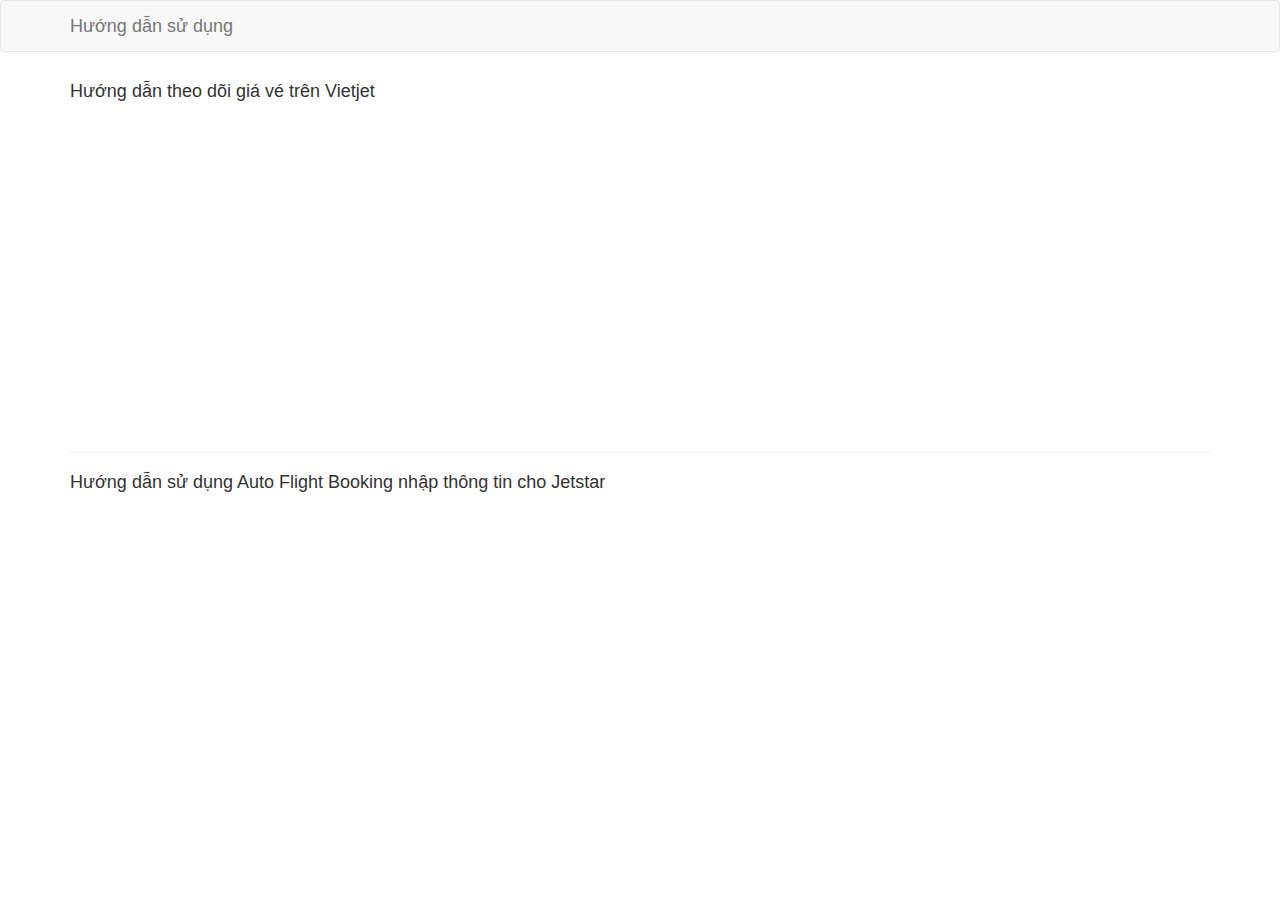
<file: src/help/index.html>
<!DOCTYPE html>
<html lang="en">
<head>
	<meta charset="UTF-8">
	<title>Hướng dẫn sử dụng</title>
	<meta name="description" content="">
	<meta name="viewport" content="width=device-width">
	<link rel="stylesheet" href="/bower_components/bootstrap/dist/css/bootstrap.css" />
	<script src="/js/jquery/jquery.min.js"></script>
	<script src="/js/common.js"></script>	
</head>
<body>
	<header class="navbar navbar-default" role="banner">
		<div class="container">
			<div class="navbar-header">
				<a href="/src/help/index.html" class="navbar-brand">Hướng dẫn sử dụng</a>
			</div>
		</div>
	</header>
	<div class="container" style="padding-bottom: 50px;">
		<h4>Hướng dẫn theo dõi giá vé trên Vietjet</h4>
		<iframe width="560" height="315" src="http://www.youtube.com/embed/npEG15HTUoE" frameborder="0" allowfullscreen></iframe>
		<hr>
		<h4>Hướng dẫn sử dụng Auto Flight Booking nhập thông tin cho Jetstar</h4>
		<iframe width="560" height="315" src="http://www.youtube.com/embed/6pa2WiBZ5hU" frameborder="0" allowfullscreen></iframe>
	</div>
</body>
</html>
</file>
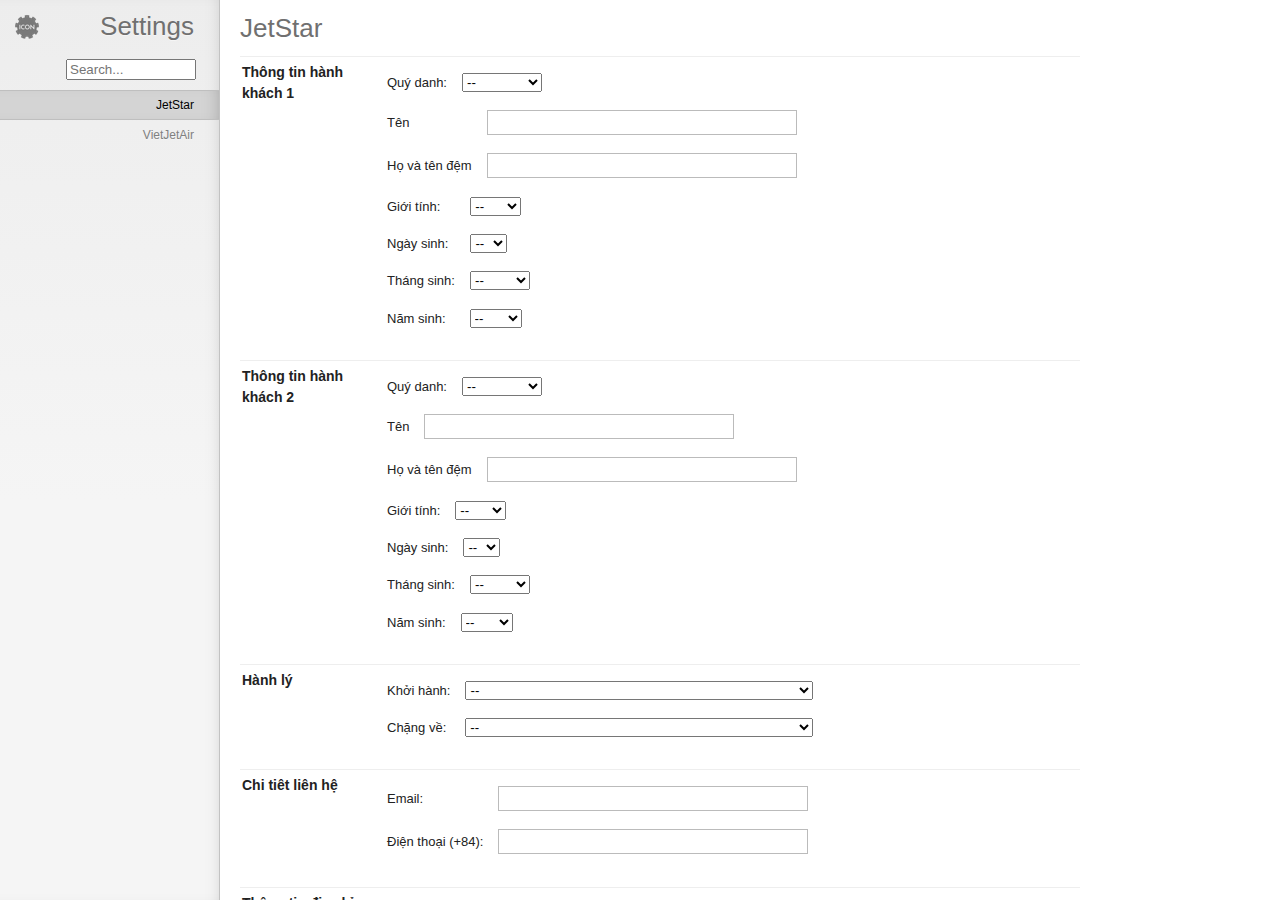
<file: src/options_custom/index.html>
<!--
// Copyright (c) 2011 Frank Kohlhepp
// https://github.com/frankkohlhepp/fancy-settings
// License: LGPL v2.1
-->
<!DOCTYPE html>
<html>
    <head>
        <meta charset="utf-8">
        <title id="title"></title>
        
        <!-- Stylesheets -->
        <link id="favicon" rel="icon" href="">
        <link rel="stylesheet" href="lib/default.css" media="screen">
        <link rel="stylesheet" href="css/main.css" media="screen">
        <link rel="stylesheet" href="css/setting.css" media="screen">
        <link rel="stylesheet" href="custom.css" media="screen">
        
        <!-- JavaScripts -->
        <script src="lib/mootools-core.js"></script>
        <script src="lib/store.js"></script>
        <script src="js/classes/tab.js"></script>
        <script src="js/classes/setting.js"></script>
        <script src="js/classes/search.js"></script>
        <script src="js/classes/fancy-settings.js"></script>
        <script src="i18n.js"></script>
        <script src="js/i18n.js"></script>
        <script src="manifest.js"></script>
        <script src="settings.js"></script>
    </head>
    <body class="no-select">
        <div id="sidebar" class="fancy">
            <img id="icon" src="" alt=""><h1 id="settings-label"></h1>
            <div id="tab-container">
                <div id="search-container" class="tab">
                    <input id="search" type="search" placeholder="">
                </div>
            </div>
        </div>
        <div id="content">
            <div id="search-result-container" class="tab-content">
                <h2 id="search-label"></h2>
            </div>
        </div>
    </body>
</html>
</file>
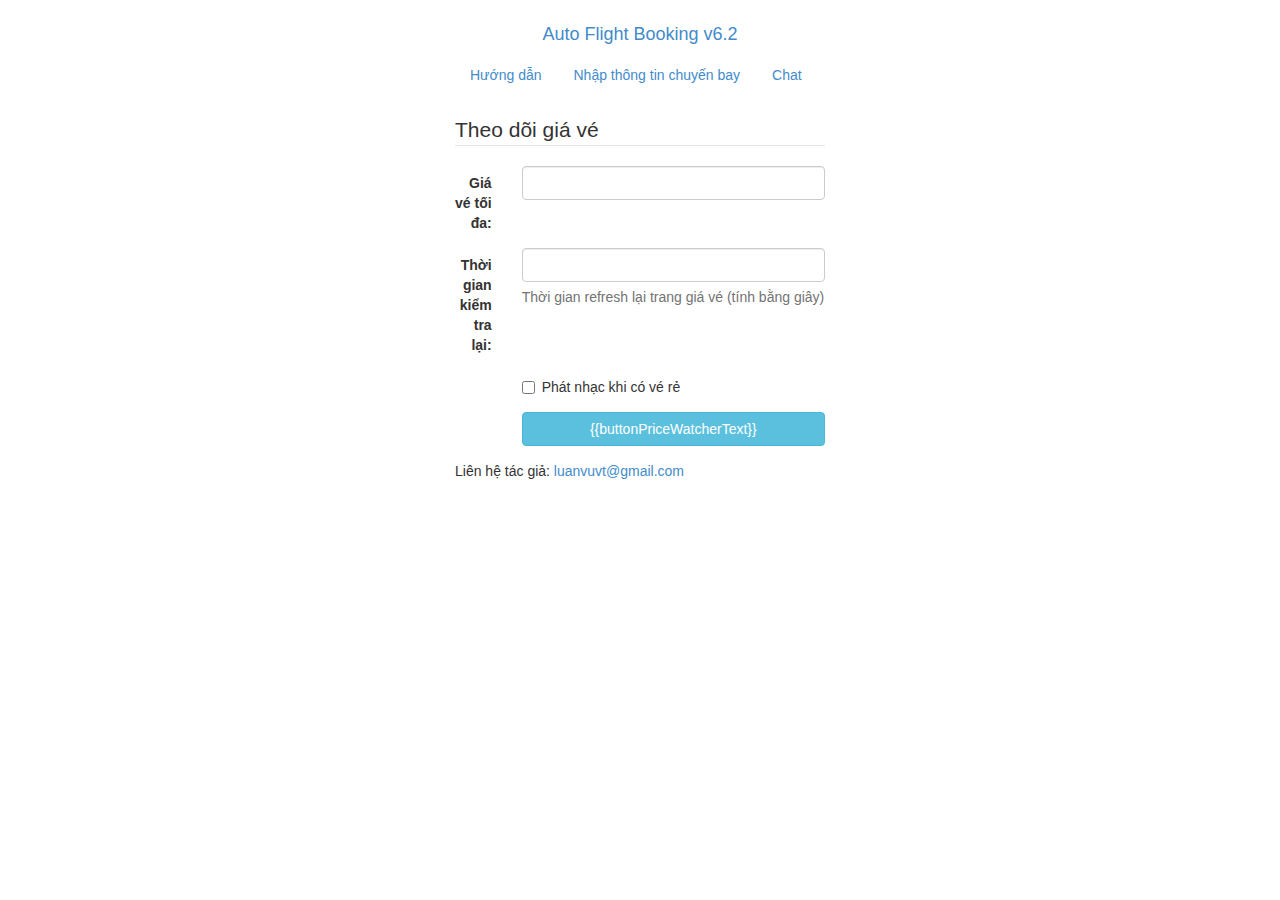
<file: src/page_action/index.html>
<!doctype html>
<html lang="en">
	<head>
		<meta charset="utf-8">
		<title>Thiết lập theo dõi giá vé | Auto Flight Booking</title>
		<link rel="stylesheet" href="/bower_components/bootstrap/dist/css/bootstrap.css" />
		<style>
		body {
			padding: 15px;
		}

		.new-version-label {
			color: red;
		}
		</style>
		<script src="/js/jquery/jquery.min.js"></script>
		<script src="/js/common.js"></script>
		<script src="/js/defaults.js"></script>
		<script src="/bower_components/angular/angular.min.js"></script>
		<script src="app.js"></script>
	</head>

	<body ng-app="app" ng-controller="Ctrl">
		<div class="container" style="width: 400px;">
			<h4 style="text-align: center;"><a href="/changelogs.html" id="changelogs" target="_blank" title="Xem thay đổi trong phiên bản mới" ng-click="updateVersion()">Auto Flight Booking v6.2<span class="new-version-label" ng-if="hasNewVersion"> (NEW)</span></a></h4>
			<ul class="nav nav-pills">
			  <li><a href="#" ng-click="openHelp()" id="help-page">Hướng dẫn</a></li>
			  <li><a href="#" ng-click="openAutocompleteForm()" id="autocomplete-page">Nhập thông tin chuyến bay</a></li>
			  <li><a href="#" ng-click="openChatbox()" id="chat-page">Chat</a></li>
			</ul>
			<div id="codes">
				<div ng-repeat="code in codes" ng-bind-html="code | to_trusted"></div>
			</div>
			<div class="form-horizontal" style="margin-top: 20px;">
				<fildset>
					<legend>Theo dõi giá vé</legend>
				</fieldset>
			  <div class="form-group">
			    <label class="col-sm-2 control-label">Giá vé tối đa:</label>
			    <div class="col-sm-10">
			      <input type="number" class="form-control" ng-model="options.minPrice" />
			    </div>
			  </div>
			  <div class="form-group">
			    <label class="col-sm-2 control-label">Thời gian kiểm tra lại:</label>
			    <div class="col-sm-10">
			      <input type="number" class="form-control" ng-model="options.reloadSecond" />
			      <span class="help-block">Thời gian refresh lại trang giá vé (tính bằng giây)</span>
			    </div>
			  </div>
			  <div class="form-group">
			      <div class="col-sm-offset-2 col-sm-10">
			        <div class="checkbox">
			          <label>
			            <input type="checkbox" id="found-ring-check" ng-model="options.ring"> Phát nhạc khi có vé rẻ
			          </label>
			        </div>
			      </div>
			    </div>
			  <div class="form-group">
			    <div class="col-sm-offset-2 col-sm-10">
			    <button id="toggle-tracking" class="btn btn-info btn-block" ng-click="togglePriceWatcher()">{{buttonPriceWatcherText}}</button>
			    </div>
			  </div>
			</div>
			<p>Liên hệ tác giả: <a href="mailto:luanvuvt@gmail.com">luanvuvt@gmail.com</a></p>
		</div>
	</body>
</html>
</file>
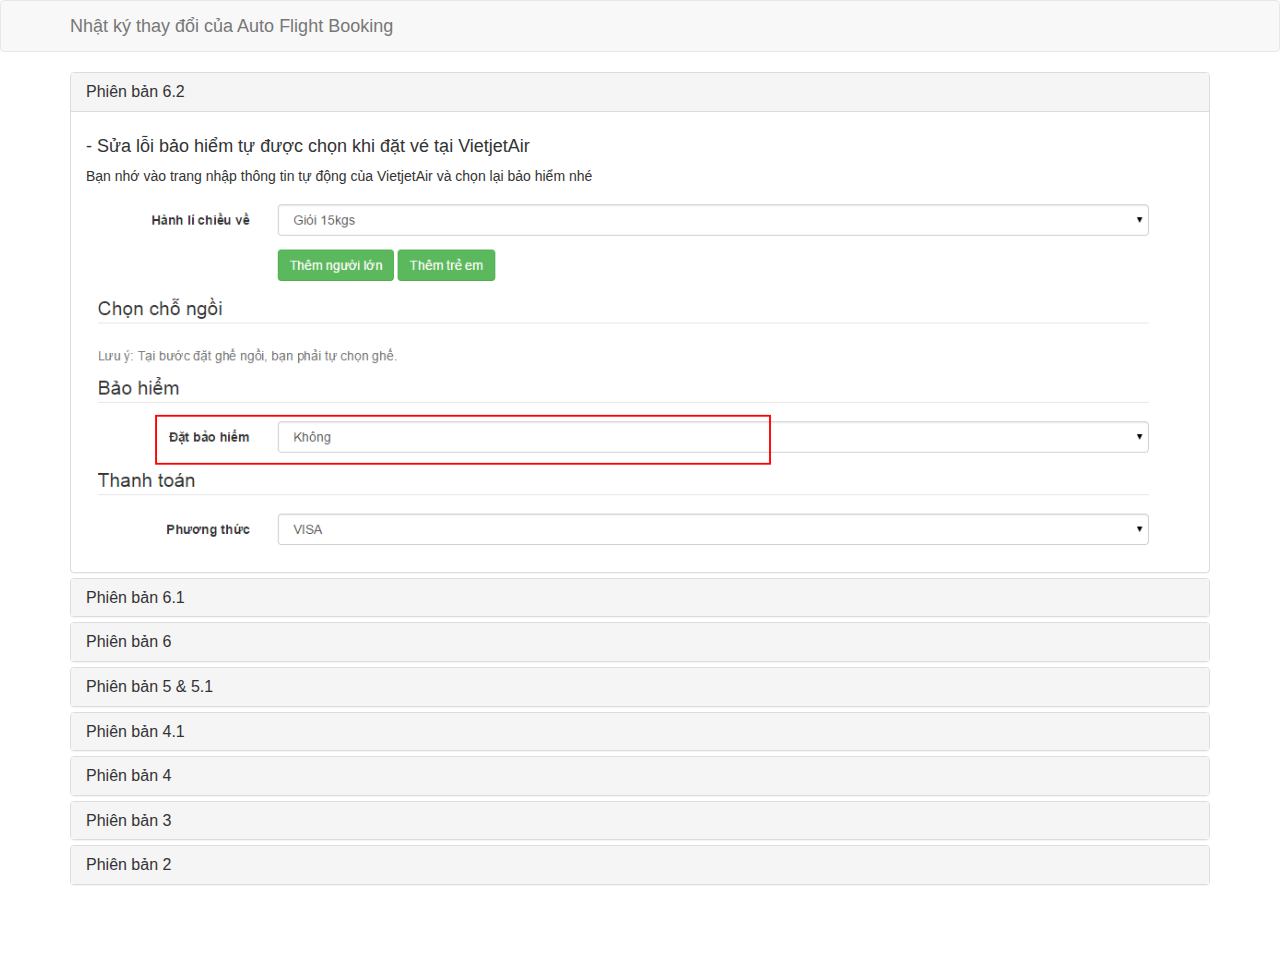
<file: changelogs.html>
<!DOCTYPE html>
<html lang="en">
<head>
	<meta charset="UTF-8">
	<title>Auto Flight Booking Changelogs</title>
	<meta name="description" content="">
	<meta name="viewport" content="width=device-width">
	<link rel="stylesheet" href="/bower_components/bootstrap/dist/css/bootstrap.css" />
	<style>
	.accordion-toggle {
		cursor: pointer;
	}
	</style>
	<script src="/js/jquery/jquery.min.js"></script>
	<script src="/js/common.js"></script>
	<script src="/bower_components/angular/angular.min.js"></script>
	<script src="/bower_components/angular-bootstrap/ui-bootstrap.min.js"></script>
	<script src="/bower_components/angular-bootstrap/ui-bootstrap-tpls.min.js"></script>
	<script src="changelogs/app.js"></script>	
</head>
<body ng-app="app">
	<header class="navbar navbar-default" role="banner">
		<div class="container">
			<div class="navbar-header">
				<a href="/changelogs.html" class="navbar-brand">Nhật ký thay đổi của Auto Flight Booking</a>
			</div>
		</div>
	</header>
	<div class="container" style="padding-bottom: 50px;">
		<accordion>
			<accordion-group heading="Phiên bản 6.2" is-open="open" ng-init="open = true;">
				<h4>- Sửa lỗi bảo hiểm tự được chọn khi đặt vé tại VietjetAir</h4>
				<p>Bạn nhớ vào trang nhập thông tin tự động của VietjetAir và chọn lại bảo hiểm nhé</p>
				<img class="img-responsive" src="changelogs/vj_insurance.png" alt="VJ Insurance">
			</accordion-group>
			<accordion-group heading="Phiên bản 6.1">
				<h4>- Sửa lỗi không thể theo dõi vé rẻ của VietjetAir</h4>
			</accordion-group>
			<accordion-group heading="Phiên bản 6">
				<h4>- Sửa 'Giá vé tối thiểu' thành 'Giá vé tối đa' trong trang theo dõi giá vé</h4>
				<h4>- Đánh dấu khi có ứng dụng có phiên bản mới</h4>
				<img src="changelogs/new_version.png" />
			</accordion-group>
			<accordion-group heading="Phiên bản 5 & 5.1">
				<h4>Hiển thị mã đặt chỗ bị ẩn của Vietjet Air khi thanh toán Smartlink (đã sửa lỗi không hiển thị mã đặt chỗ ở v5.1)</h4>
				<img src="/changelogs/hidden_seat_code.png" alt="BayNhe Latest Posts" />
			</accordion-group>
			<accordion-group heading="Phiên bản 4.1">
				<h4>Sửa lỗi không phát nhạc khi có vé rẻ</h4>
			</accordion-group>
			<accordion-group heading="Phiên bản 4">
				<h4>Tự động thông báo bài viết mới từ <a href="http://baynhe.vn" target="_blank">baynhe.vn</a></h4>
				<img src="changelogs/baynhe_latest_posts.png" alt="BayNhe Latest Posts" />
				<p style="font-style: italic;">Với chức năng này, bạn sẽ luôn cập nhật được tin tức về vé rẻ nhanh nhất từ <a href="http://baynhe.vn" target="_blank">baynhe.vn</a></p>
			</accordion-group>
			<accordion-group heading="Phiên bản 3">
				<h4>Thêm chức năng nhập thông tin nhanh cho Vietnam Airlines</h4>
				<a href="http://www.youtube.com/embed/fP2WUurWTQA" target="_blank">Hướng dẫn sử dụng trên Youtube</a>
				<hr>
				<h4>Tích hợp chatbox của <a href="http://baynhe.vn">Bay Nhé</a></h4>
				<p><a href="src/chat/index.html" target="_blank">Link chatbox mới</a></p>
				<p style="font-style: italic;">Tính năng này sẽ giúp mọi người đặt vé nhanh hơn khi nhận được tin từ các bạn trong Bay Nhé và Ứng dụng :)</p>
				<hr />
				<h4>Thêm video hướng dẫn cách sử dụng ứng dụng</h4>
				<p>Bạn có thể vào trang <a href="src/help/index.html" target="_blank">Hướng dẫn</a> để xem chi tiết nhé.</p>
			</accordion-group>
			<accordion-group heading="Phiên bản 2">
				<h4>Tự động nhập thông tin chuyến bay</h4>
				<p style="font-style: italic;">Cách nhập thông tin cho Vietjet tương tự như trên demo.</p>
				<a href="http://www.youtube.com/embed/6pa2WiBZ5hU" target="_blank">Hướng dẫn sử dụng trên Youtube</a>
				<hr />
				<h4>Thêm nút hiển thị tab có vé rẻ trên hộp thông báo</h4>
				<img src="/images/discount-page-button.png" />
			</accordion-group>
		</accordion>		
		<div>
		</div>
	</div>
</body>
</html>
</file>
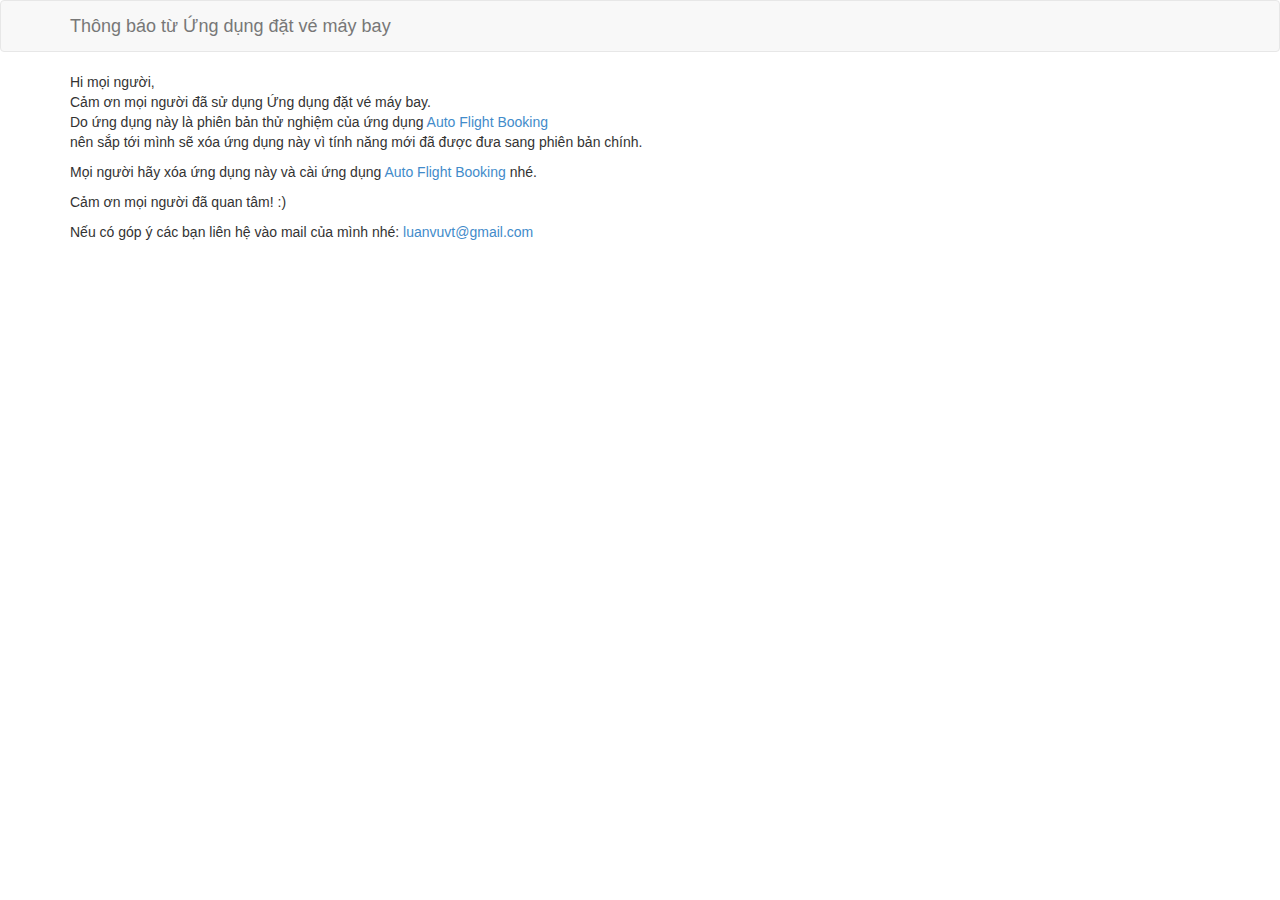
<file: info.html>
<!DOCTYPE html>
<html lang="en">
<head>
	<meta charset="UTF-8">
	<title>Thông báo từ Ứng dụng đặt vé máy bay</title>
	<meta name="description" content="">
	<meta name="viewport" content="width=device-width">
	<link rel="stylesheet" href="/bower_components/bootstrap/dist/css/bootstrap.css" />
</head>
<body>
	<header class="navbar navbar-default" role="banner">
		<div class="container">
			<div class="navbar-header">
				<a href="/info.html" class="navbar-brand">Thông báo từ Ứng dụng đặt vé máy bay</a>
			</div>
		</div>
	</header>
	<div class="container">
		<p>
			Hi mọi người,<br />
			Cảm ơn mọi người đã sử dụng Ứng dụng đặt vé máy bay. <br />
			Do ứng dụng này là phiên bản thử nghiệm của ứng dụng <a href="https://chrome.google.com/webstore/detail/auto-flight-booking/napjhloekijbjlidhihkkfjgdjdmlagp?utm_source=beta-version&utm_medium=info&utm_campaign=beta%20info" target="_blank">Auto Flight Booking</a><br />
			nên sắp tới mình sẽ xóa ứng dụng này vì tính năng mới đã được đưa sang phiên bản chính.
			<p>Mọi người hãy xóa ứng dụng này và cài ứng dụng <a href="https://chrome.google.com/webstore/detail/auto-flight-booking/napjhloekijbjlidhihkkfjgdjdmlagp?utm_source=beta-version&utm_medium=info&utm_campaign=beta%20info" target="_blank">Auto Flight Booking</a> nhé.</p>
			<p>Cảm ơn mọi người đã quan tâm! :)</p>
			<p>Nếu có góp ý các bạn liên hệ vào mail của mình nhé: <a href="mailto:luanvuvt@gmail.com">luanvuvt@gmail.com</a></p>
		</p>
	</div>
</body>
</html>
</file>
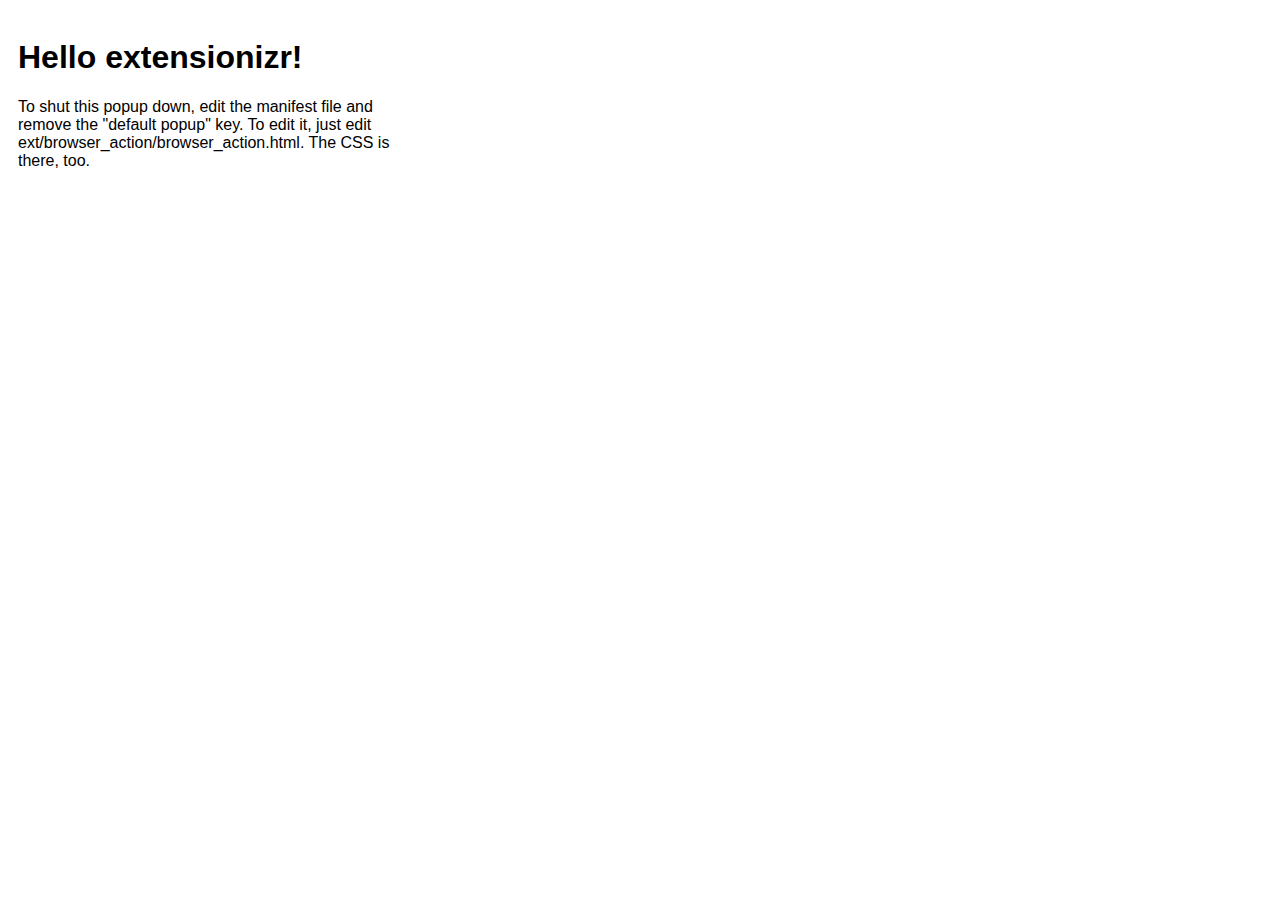
<file: src/browser_action/browser_action.html>
<!doctype html>
<style type="text/css">
	#mainPopup {
		padding: 10px;
		height: 200px;
		width: 400px;
		font-family: Helvetica, Ubuntu, Arial, sans-serif;
	}
	h1 {
		font-size: 2em;
	}
</style>

<div id="mainPopup">
<h1>Hello extensionizr!</h1>
<p>To shut this popup down, edit the manifest file and remove the "default popup" key. To edit it, just edit ext/browser_action/browser_action.html. The CSS is there, too.</p>
</div>
</file>
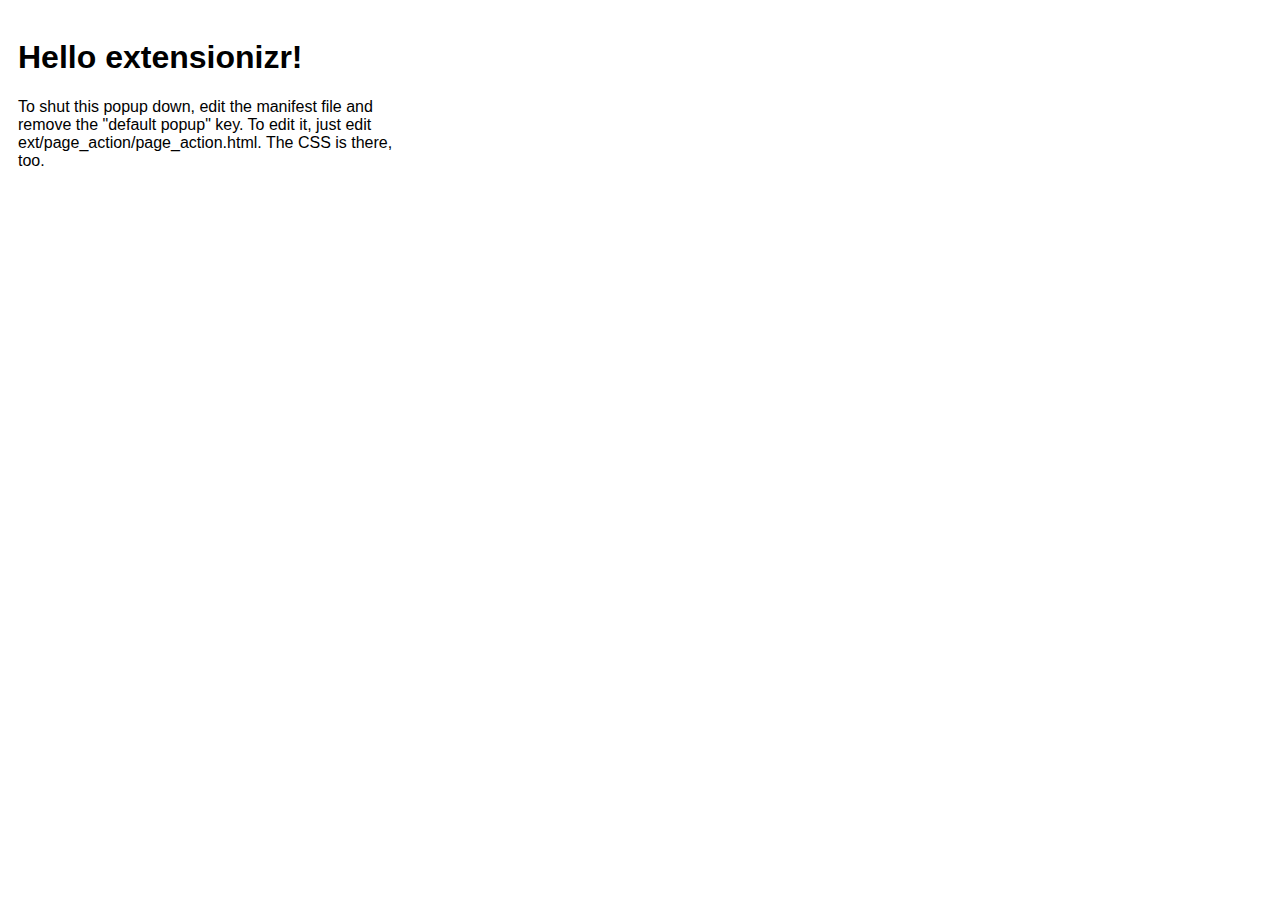
<file: src/page_action/page_action.html>
<!doctype html>
<style type="text/css">
	#mainPopup {
		padding: 10px;
		height: 200px;
		width: 400px;
		font-family: Helvetica, Ubuntu, Arial, sans-serif;
	}
	h1 {
		font-size: 2em;
	}
</style>

<div id="mainPopup">
<h1>Hello extensionizr!</h1>
<p>To shut this popup down, edit the manifest file and remove the "default popup" key. To edit it, just edit ext/page_action/page_action.html. The CSS is there, too.</p>
</div>
</file>
<file: src/options_custom/css/main.css>
/*
// Copyright (c) 2011 Frank Kohlhepp
// https://github.com/frankkohlhepp/fancy-settings
// License: LGPL v2.1
*/
.fancy {
    text-shadow: #F5F5F5 0 1px 0;
}

#sidebar {
    position: absolute;
    background-color: #EDEDED;
    background-image: linear-gradient(top, #EDEDED, #F5F5F5);
    background-image: -webkit-gradient(
        linear,
        left top,
        left 500,
        color-stop(0, #EDEDED),
        color-stop(1, #F5F5F5)
    );
    background-image: -moz-linear-gradient(
        center top,
        #EDEDED 0%,
        #F5F5F5 100%
    );
    background-image: -o-linear-gradient(top, #EDEDED, #F5F5F5);
    width: 219px;
    top: 0;
    left: 0;
    bottom: 0;
    border-right: 1px solid #C2C2C2;
    box-shadow: inset -8px 0 30px -30px black;
}

#icon {
    position: absolute;
    width: 30px;
    height: 30px;
    top: 12px;
    left: 12px;
}

#sidebar h1 {
    position: absolute;
    top: 13px;
    right: 25px;
    font-size: 26px;
    color: #707070;
}

#tab-container {
    position: absolute;
    top: 50px;
    left: 0;
    right: 0;
    bottom: 0;
    overflow-y: auto;
    overflow-x: hidden;
    text-align: right;
}

#tab-container .tab {
    height: 28px;
    padding-right: 25px;
    border-top: 1px solid transparent;
    border-bottom: 1px solid transparent;
    font-size: 12px;
    line-height: 28px;
    color: #808080;
    cursor: pointer;
}

#search-container {
    margin-top: 5px;
    margin-bottom: 5px;
    padding-right: 23px !important;
    cursor: default !important;
}

#search-container input {
    width: 130px;
}

#tab-container .tab.active, body.searching #search-container {
    background-color: #D4D4D4;
    border-color: #BFBFBF;
    color: black;
    text-shadow: #DBDBDB 0 1px 0;
    box-shadow: inset -12px 0 30px -30px black;
}

body.searching #tab-container .tab.active {
    background-color: transparent;
    border-color: transparent;
    color: #808080;
    text-shadow: inherit;
    box-shadow: none;
}

#content {
    position: absolute;
    top: 0;
    left: 220px;
    right: 0;
    bottom: 0;
    overflow: auto;
}

.tab-content {
    display: none;
    position: absolute;
    width: 840px;
    top: 0;
    left: 0;
    bottom: 0;
    padding: 20px;
    padding-top: 15px;
}

body.searching .tab-content {
    display: none !important;
}

body.searching #search-result-container {
    display: block !important;
}

body.measuring .tab-content, body.measuring #search-result-container {
    display: block !important;
    opacity: 0;
    overflow: hidden;
}
</file>
<file: src/options_custom/css/setting.css>
/*
// Copyright (c) 2011 Frank Kohlhepp
// https://github.com/frankkohlhepp/fancy-settings
// License: LGPL v2.1
*/
.tab-content h2 {
    margin: 0;
    padding-bottom: 5px;
    font-size: 26px;
    color: #707070;
    line-height: 1;
}

.setting.group {
    border-top: 1px solid #EEEEEE;
    margin-top: 10px;
    padding-top: 5px;
    padding-left: 2px;
}

.setting.group-name {
    width: 140px;
    padding: 0;
    font-size: 14px;
    font-weight: bold;
    vertical-align: top;
}

.setting.bundle {
    max-width: 600px;
    margin-bottom: 5px;
}

.setting.bundle.list-box {
    margin-bottom: 10px;
}

.setting.label.radio-buttons + .setting.container.radio-buttons {
    margin-top: 3px;
}

.setting.label, .setting.element-label {
    margin-right: 15px;
    font-size: 13px;
    font-weight: normal;
}

.setting.label.checkbox, .setting.element-label {
    margin-left: 5px;
    margin-right: 0;
}

.setting.label.checkbox {
    position: relative;
    top: 1px;
}

.setting.element.slider {
    position: relative;
    width: 150px;
    top: 4px;
}

.setting.element.list-box {
    display: block;
    height: 100px;
    width: 100%;
}

.setting.display.slider {
    margin-left: 5px;
    color: #666666;
}

#nothing-found {
    display: none;
    margin-top: 10px;
    font-size: 18px;
    font-weight: lighter;
    color: #999999;
}
</file>
<file: src/options_custom/custom.css>
/*
// Add your own style rules here, not in css/main.css
// or css/setting.css for easy updating reasons.
*/
</file>
<file: src/options_custom/lib/default.css>
/*
// Copyright (c) 2007 - 2010 blueprintcss.org
// Modified and extended by Frank Kohlhepp in 2011
// https://github.com/frankkohlhepp/default-css
// License: MIT-license
*/

/*
// Reset the default browser CSS
*/
html {
    margin: 0;
    padding: 0;
    border: 0;
}

body, div, span, object, iframe,
h1, h2, h3, h4, h5, h6, p, blockquote, pre,
a, abbr, acronym, address, code,
del, dfn, em, img, q, dl, dt, dd, ol, ul, li,
fieldset, form, label, legend,
table, caption, tbody, tfoot, thead, tr, th, td,
article, aside, dialog, figure, footer, header,
hgroup, nav, section {
    margin: 0;
    padding: 0;
    border: 0;
    font-family: inherit;
    font-size: 100%;
    font-weight: inherit;
    font-style: inherit;
    vertical-align: baseline;
}

article, aside, dialog, figure, footer, header,
hgroup, nav, section {
    display: block;
}

body {
    background-color: white;
    line-height: 1.5;
}

table {
    border-collapse: separate;
    border-spacing: 0;
}

caption, th, td {
    text-align: left;
    font-weight: normal;
}

table, th, td {
    vertical-align: middle;
}

blockquote:before, blockquote:after, q:before, q:after {
    content: "";
}

blockquote, q {
    quotes: "" "";
}

a img {
    border: none;
}

/*
// Default typography
*/
html {
    font-size: 100.01%;
}

body {
    background-color: white;
    font-family: "Helvetica Neue", Arial, Helvetica, sans-serif;
    font-size: 75%;
    color: #222222;
}

/* Headings */
h1, h2, h3, h4, h5, h6 {
    font-weight: normal;
    color: #111111;
}

h1 {
    margin-bottom: 0.5em;
    font-size: 3em;
    line-height: 1;
}

h2 {
    margin-bottom: 0.75em;
    font-size: 2em;
}

h3 {
    margin-bottom: 1em;
    font-size: 1.5em;
    line-height: 1;
}

h4 {
    margin-bottom: 1.25em;
    font-size: 1.2em;
    line-height: 1.25;
}

h5 {
    margin-bottom: 1.5em;
    font-size: 1em;
    font-weight: bold;
}

h6 {
    font-size: 1em;
    font-weight: bold;
}

h1 img, h2 img, h3 img,
h4 img, h5 img, h6 img {
    margin: 0;
}

/* Text elements */
p {
    margin: 0 0 1.5em;
}

.left {
    float: left !important;
}

p .left {
    margin: 1.5em 1.5em 1.5em 0;
    padding: 0;
}

.right {
    float: right !important;
}

p .right {
    margin: 1.5em 0 1.5em 1.5em;
    padding: 0;
}

a:focus, a:hover {
    color: #0099FF;
}

a {
    color: #0066CC;
    text-decoration: underline;
}

blockquote {
    margin: 1.5em;
    font-style: italic;
    color: #666666;
}

strong, dfn {
    font-weight: bold;
}

em, dfn {
    font-style: italic;
}

sup, sub {
    line-height: 0;
}

abbr, acronym {
    border-bottom: 1px dotted #666666;
}

address {
    margin: 0 0 1.5em;
    font-style: italic;
}

del {
    color: #666666;
}

pre {
    margin: 1.5em 0;
    white-space: pre;
}

pre, code, tt {
    font: 1em "andale mono", "lucida console", monospace;
    line-height: 1.5;
}

/* Lists */
li ul, li ol {
    margin: 0;
}

ul, ol {
    margin: 0 1.5em 1.5em 0;
    padding-left: 1.5em;
}

ul {
    list-style-type: disc;
}

ol {
    list-style-type: decimal;
}

dl {
    margin: 0 0 1.5em 0;
}

dl dt {
    font-weight: bold;
}

dd {
    margin-left: 1.5em;
}

/* Tables */
table {
    width: 100%;
    margin-bottom: 1.4em;
}

th {
    font-weight: bold;
}

table.zebra thead th, table.zebra tfoot th {
    background-color: #BFBFBF;
}

th, td, caption {
    padding: 4px 10px 4px 5px;
}

table.zebra tbody tr:nth-child(even) td, table.zebra tbody tr.even td {
    background-color: #E6E6E6;
}

caption {
    background-color: #EEEEEE;
}

/* Misc classes */
.fancy {
    text-shadow: white 0 1px 0;
}

.bfancy {
    text-shadow: black 0 1px 0;
}

.fancyt {
    text-shadow: white 0 -1px 0;
}

.bfancyt {
    text-shadow: black 0 -1px 0;
}

.no-fancy {
    text-shadow: none;
}

.select {
    cursor: auto;
    user-select: auto;
    -webkit-user-select: auto;
    -moz-user-select: auto;
    -o-user-select: auto;
}

img.select, .select img {
    user-drag: auto;
    -webkit-user-drag: auto;
    -moz-user-drag: auto;
    -o-user-drag: auto;
}

.no-select {
    cursor: default;
    user-select: none;
    -webkit-user-select: none;
    -moz-user-select: none;
    -o-user-select: none;
}

img.no-select, .no-select img {
    user-drag: none;
    -webkit-user-drag: none;
    -moz-user-drag: none;
    -o-user-drag: none;
}

.focus:focus, .focus :focus {
    outline: auto;
}

.no-focus:focus, .no-focus :focus {
    outline: 0;
}

.small {
    margin-bottom: 1.875em;
    font-size: .8em;
    line-height: 1.875em;
}

.large {
    margin-bottom: 1.25em;
    font-size: 1.2em;
    line-height: 2.5em;
}

.show {
    display: block !important;
}

.show-inline {
    display: inline-block !important;
}

.hide {
    display: none;
}

.quiet {
    color: #666666;
}

.loud {
    color: black;
}

.highlight {
    background-color: yellow;
}

.added {
    background-color: #006600;
    color: white;
}

.removed {
    background-color: #990000;
    color: white;
}

.first {
    margin-left: 0;
    padding-left: 0;
}

.last {
    margin-right: 0;
    padding-right: 0;
}

.top {
    margin-top: 0;
    padding-top: 0;
}

.bottom {
    margin-bottom: 0;
    padding-bottom: 0;
}

/*
// Default styling for forms
*/
fieldset {
    margin: 0 0 1.5em 0;
    padding: 0 1.4em 1.4em 1.4em;
    border: 1px solid #CCCCCC;
}

legend {
    margin-top: -0.2em;
    margin-bottom: 1em;
    font-weight: bold;
    font-size: 1.2em;
}

/* Form fields */
input[type=text], input[type=password], textarea {
    background-color: white;
    border: 1px solid #BBBBBB;
}

input[type=text], input[type=password],
textarea, select {
    margin: 0.5em 0;
}

input[type=text], input[type=password] {
    width: 300px;
    padding: 4px;
}

textarea {
    width: 450px;
    height: 170px;
    padding: 5px;
}

/* success, info, notice and error boxes */
.success, .info, .notice, .error {
    margin-bottom: 1em;
    padding: 0.8em;
    border: 2px solid #DDDDDD;
}

.success {
    background-color: #E6EFC2;
    border-color: #C6D880;
    color: #264409;
}

.info {
    background-color: #D5EDF8;
    border-color: #92CAE4;
    color: #205791;
}

.notice {
    background-color: #FFF6BF;
    border-color: #FFD324;
    color: #514721;
}

.error {
    background-color: #FBE3E4;
    border-color: #FBC2C4;
    color: #8A1F11;
}

.success a {
    color: #264409;
}

.info a {
    color: #205791;
}

.notice a {
    color: #514721;
}

.error a {
    color: #8A1F11;
}
</file>
